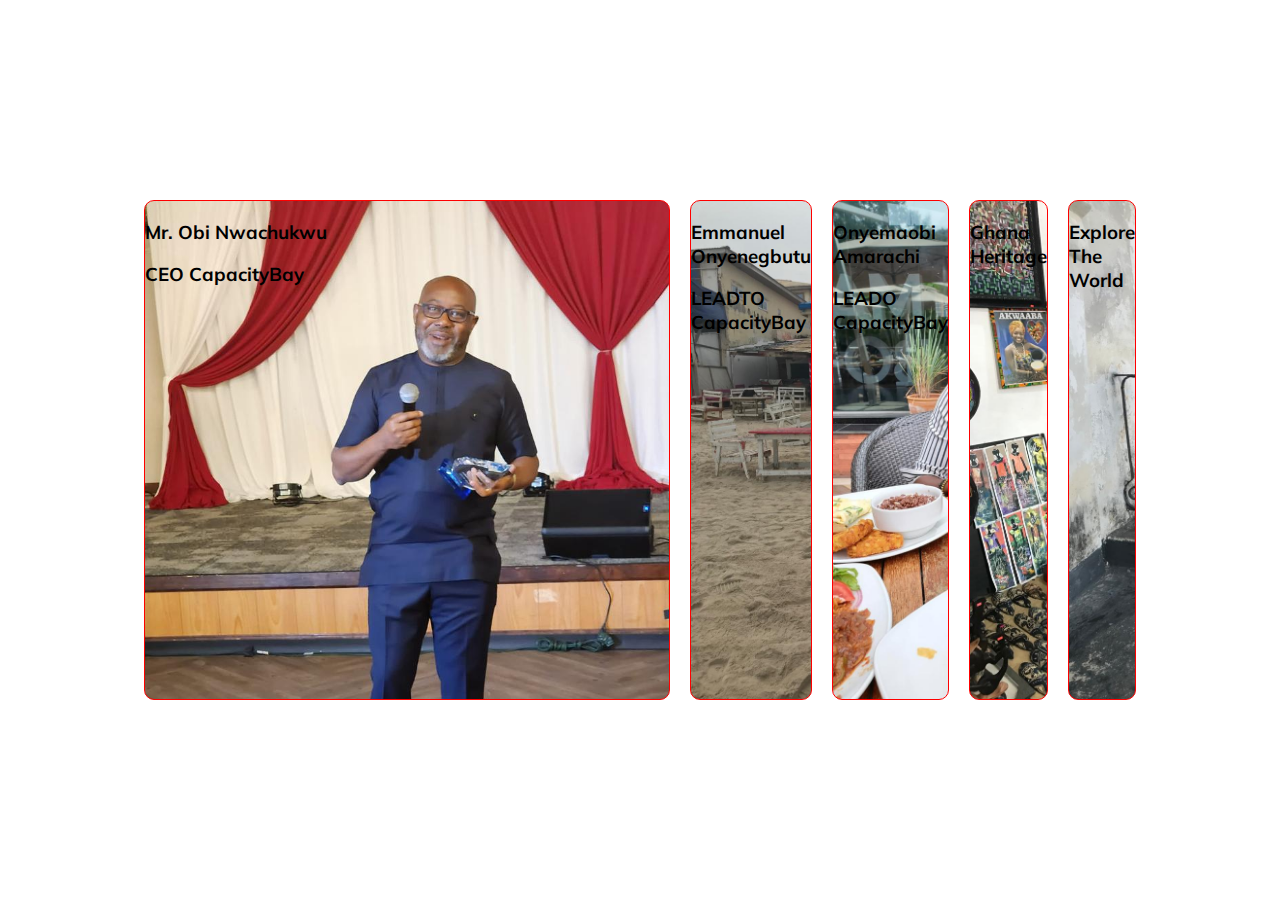
<file: Expanding_cards/index.html>
<html lang="en">
  <head>
    <meta charset="UTF-8" />
    <meta
      http-equiv="X-UA-Compatible"
      content="IE=edge"
    />
    <meta
      name="viewport"
      content="width=device-width, initial-scale=1.0"
    />
    <title>My Projects</title>
    <link
      rel="stylesheet"
      href="style.css"
    />
    <link
      rel="stylesheet"
      href="https://cdnjs.cloudflare.com/ajax/libs/font-awesome/6.3.0/css/all.min.css"
      integrity="sha512-SzlrxWUlpfuzQ+pcUCosxcglQRNAq/DZjVsC0lE40xsADsfeQoEypE+enwcOiGjk/bSuGGKHEyjSoQ1zVisanQ=="
      crossorigin="anonymous"
      referrerpolicy="no-referrer"
    />
    <link
      rel="stylesheet"
      href="https://cdnjs.cloudflare.com/ajax/libs/font-awesome/6.3.0/css/all.min.css"
      integrity="sha512-SzlrxWUlpfuzQ+pcUCosxcglQRNAq/DZjVsC0lE40xsADsfeQoEypE+enwcOiGjk/bSuGGKHEyjSoQ1zVisanQ=="
      crossorigin="anonymous"
      referrerpolicy="no-referrer"
    />
  </head>
  <body>
    <div class="container">
      <div
        class="panel active"
        style="background-image: url(images/Mr.\ Obi.jpeg)"
      >
        <div id="panelH3">
          <h3>Mr. Obi Nwachukwu</h3>

          <h3>CEO CapacityBay</h3>
        </div>
      </div>
      <div
        class="panel"
        style="background-image: url(images/Emmanuel.jpeg)"
      >
        <div id="panelH3">
          <h3>Emmanuel Onyenegbutu</h3>

          <h3>LEADTO CapacityBay</h3>
        </div>
      </div>
      <div
        class="panel"
        style="background-image: url(images/amarachi.jpeg)"
      > 
      <div id="panelH3">
        <h3>Onyemaobi Amarachi</h3>
        <h3>LEADO CapacityBay</h3>
      </div>
      </div>
      <div
        class="panel"
        style="background-image: url(images/Ghana.jpeg)"
      >
        <h3 id="panelH3">Ghana Heritage</h3>
      </div>
      <div
        class="panel"
        style="background-image: url(images/Guitar.jpeg)"
      >
        <h3 id="panelH3">Explore The World</h3>
      </div>
    </div>

    <script src="script.js"></script>
  </body>
</html>
</file>
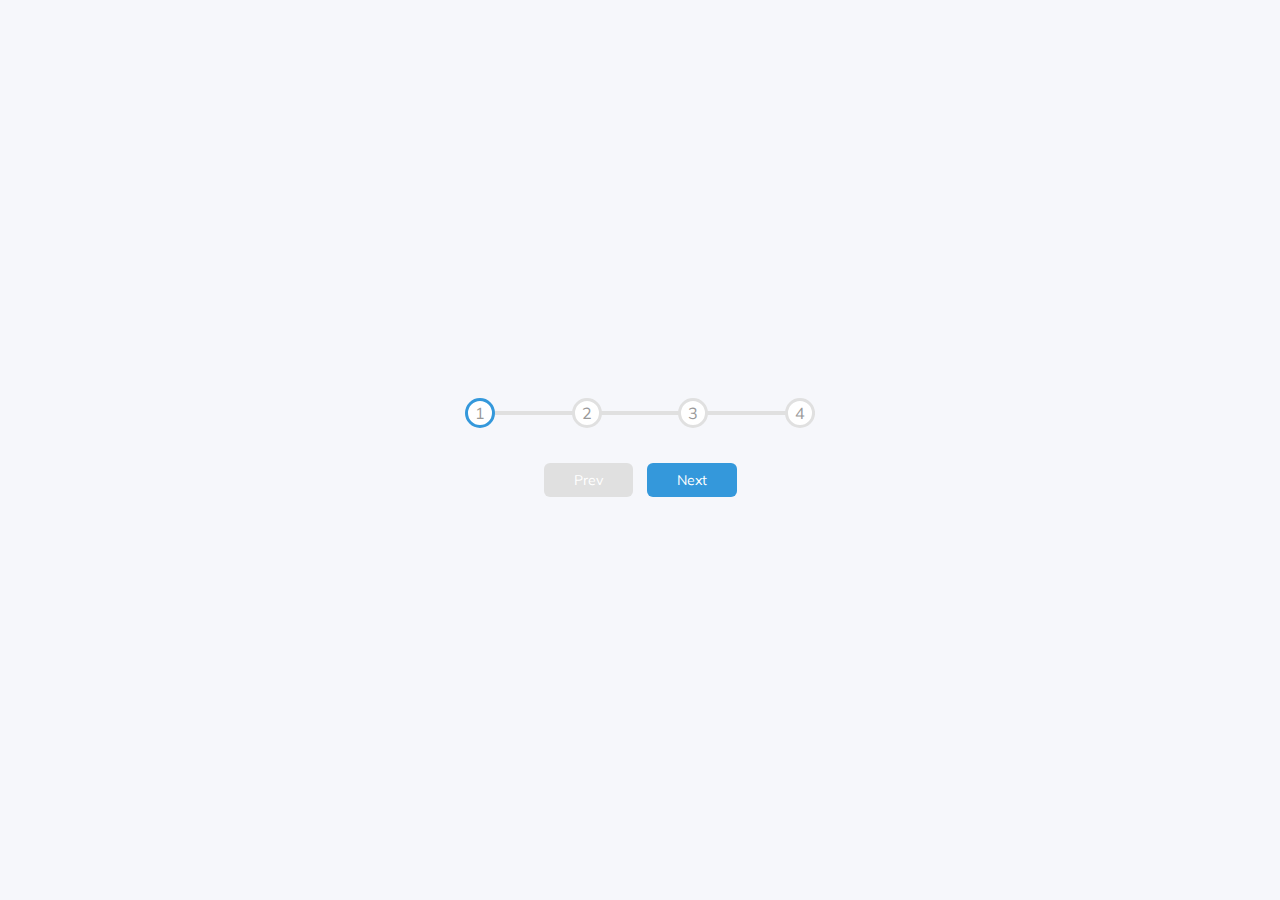
<file: progress_steps/index.html>
<html lang="en">
<head>
    <meta charset="UTF-8">
    <meta http-equiv="X-UA-Compatible" content="IE=edge">
    <meta name="viewport" content="width=device-width, initial-scale=1.0">
    <title>Progress Steps</title>
    <link rel="stylesheet" href="style.css">
    <link rel="stylesheet" href="https://cdnjs.cloudflare.com/ajax/libs/font-awesome/6.3.0/css/all.min.css" integrity="sha512-SzlrxWUlpfuzQ+pcUCosxcglQRNAq/DZjVsC0lE40xsADsfeQoEypE+enwcOiGjk/bSuGGKHEyjSoQ1zVisanQ==" crossorigin="anonymous" referrerpolicy="no-referrer" /><link rel="stylesheet" href="https://cdnjs.cloudflare.com/ajax/libs/font-awesome/6.3.0/css/all.min.css" integrity="sha512-SzlrxWUlpfuzQ+pcUCosxcglQRNAq/DZjVsC0lE40xsADsfeQoEypE+enwcOiGjk/bSuGGKHEyjSoQ1zVisanQ==" crossorigin="anonymous" referrerpolicy="no-referrer" />
</head>
<body>
    <div class="container">
        <div class="progress-container">
            <div class="progress" id="progress"></div>
            <div class="circle active">1</div>
            <div class="circle">2</div>
            <div class="circle">3</div>
            <div class="circle">4</div>
        </div>
        <button class="btn" id="prev" disabled>Prev</button>
        <button class="btn" id="next">Next</button>
    </div>

    <script src="script.js"></script>
</body>
</html>
</file>
<file: Expanding_cards/style.css>
@import url('https://fonts.googleapis.com/css2?family=Muli&display=swap');

*{
    box-sizing: border-box;
}
body{
    font-family: 'Muli', 'sans-serif';
    margin: 0;
    display: flex;
    justify-content: center;
    align-items: center;
    height: 100vh;
}
.container{
    display: flex;
    /* width: 90vw; */
}
.panel{
    border:1px solid red;
    /* background-size: auto 100%; */
    background-repeat: no-repeat;
    background-size: cover;
    height: 500px;
    border-radius: 10px;
    /* color: #ffff; */
    cursor: pointer;
    flex: 0.5;
    margin: 10px;
    display: flex;
    /* flex-direction: column; */
    position: relative;
    transition: flex 0.7s ease-in;
}

/* styling the h3 */

.desription{
position:absolute;
border:1px solid blue;
bottom: 0;
opacity: 0;
font-size: 1rem;
margin: 0;
left: 20px;
}

/* .panel h3.first_h3{
    font-size: 1rem;
    /* position: absolute;
    bottom: 20px;
    left: 20px;  */
    /* margin: 0; */
    /* opacity: 0;    */
/* } */
/* .panel h3.second_h3{ */
    /* font-size: 1rem; */
    /* position: absolute;  
    bottom: 5px;
    left: 20px; */
    /* margin: 0; */
    /* opacity: 0; */
    /* display: none;     */
/* } */ 

.panel.active{
    flex: 5;
}
.panel.active .desription{
    opacity: 1;
    transition: opacity 0.3s ease-in 0.4s;
    /* left: 250px; */
}
/* .panel.active h3.second_h3{
    opacity: 1;
    transition: opacity 0.3s ease-in 0.4s;
    /* left: 250px; */
/* } */

@media(max-width: 480px){
    .container{
        width: 100vw;
    }

    .panel:nth-of-type(4),
    .panel:nth-of-type(5){
        display: none;
    }
}
/* .panel:hover + .panel h3.second_h3{
    display: flex;
} */
</file>
<file: progress_steps/style.css>
@import url('https://fonts.googleapis.com/css2?family=Muli&display=swap');

*{
    box-sizing: border-box;
}
:root{
    --line-border-fill:#3498db;
    --line-border-empty:#e0e0e0;
}
body{
    font-family: 'Muli', 'sans-serif';
    background-color: #f6f7fb;
    margin: 0;
    display: flex;
    flex-direction: column;
    justify-content: center;
    align-items: center;
    height: 100vh;
}
.container{
    text-align: center;
}
.progress-container{
    display: flex;
    justify-content: space-between;
    position: relative;
    margin-bottom: 30px;
    /* background-color: aqua; */
    max-width: 100%;
    width: 350px;
}
/* making blue line */
.progress-container::before{
    content: '';
    background-color: var(--line-border-empty);
    position: absolute;
    top:50%;
    left:0;
    height: 4px;
    width: 100%;
    transform: translateY(-50%);
    z-index: -1;
    /* transition: .4s ease; */
}
.progress{
    background-color: var(--line-border-fill);
    position: absolute;
    top:50%;
    left:0;
    height: 4px;
    width: 0%;
    transform: translateY(-50%);
    z-index: -1;
    transition: .4s ease;
}
.circle{
    background-color: #fff;
    color: #999;
    border-radius: 50%;
    height: 30px;
    width: 30px;
    display: flex;
    align-items: center;
    justify-content: center;
    border: 3px solid var(--line-border-empty);
    transition: 4s ease;
}
.circle.active{
    border-color: var(--line-border-fill);
}
.btn{
    background-color: var(--line-border-fill);
    color: #fff;
    border: 0;
    border-radius: 6px;
    cursor: pointer;
    font-family: inherit;
    padding: 8px 30px;
    margin: 5px;
    font-size: 14px;
}
.btn:active{
    transform: scale(0.98);
}
.btn:focus{
    outline: 0;
}
.btn:disabled{
    background-color: var(--line-border-empty);
    cursor:not-allowed
}
</file>
